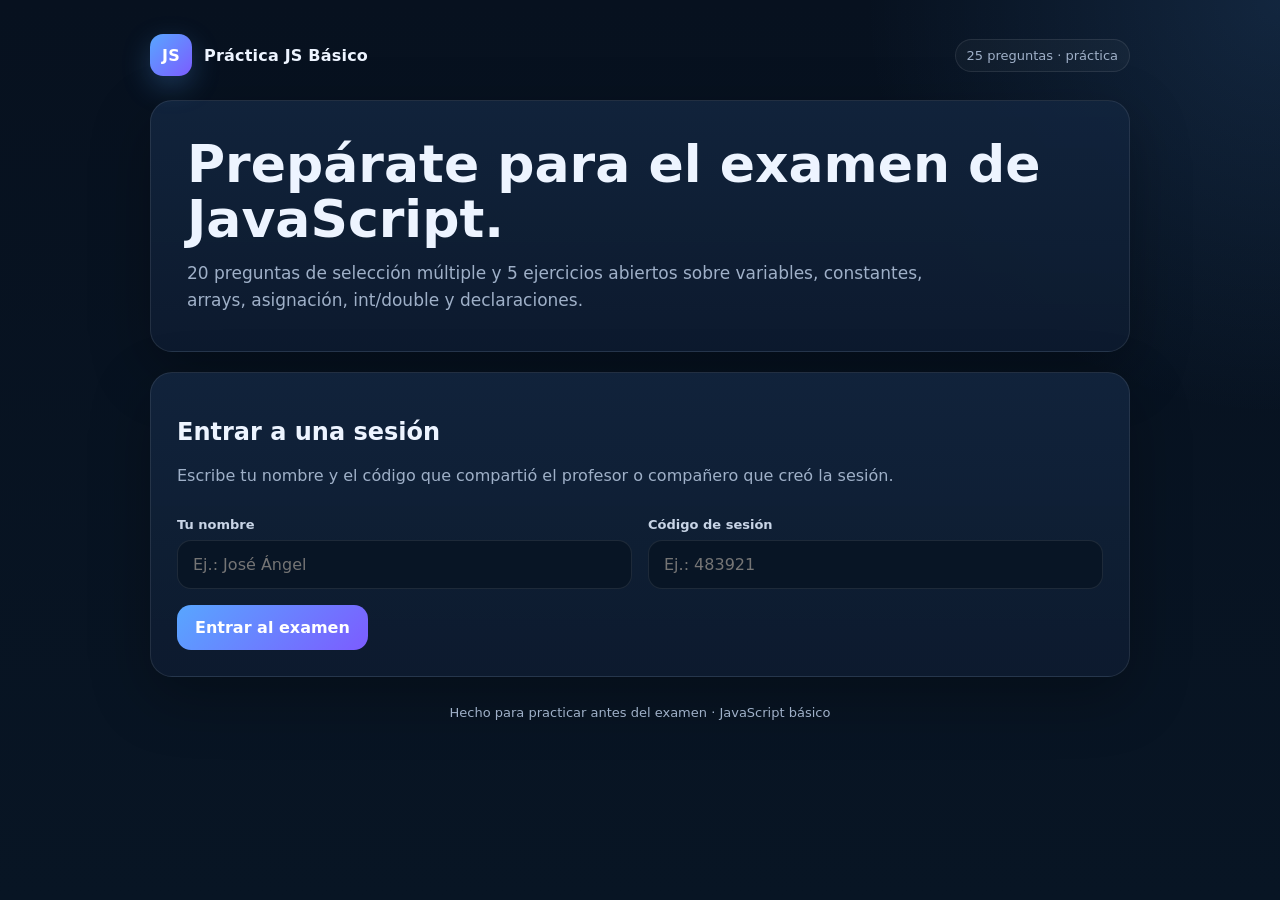
<file: index.html>
<!doctype html>
<html lang="es">
<head>
  <meta charset="utf-8" />
  <meta name="viewport" content="width=device-width, initial-scale=1" />
  <meta name="description" content="Examen de práctica de JavaScript básico" />
  <title>Práctica JS Básico</title>
  <link rel="stylesheet" href="styles.css" />
</head>
<body>
  <main class="shell">
    <div class="topbar">
      <div class="brand"><div class="logo">JS</div><div>Práctica JS Básico</div></div>
      <div class="badge">25 preguntas · práctica</div>
    </div>

    <section id="loginView">
      <div class="card hero">
        <h1>Prepárate para el examen de JavaScript.</h1>
        <p>20 preguntas de selección múltiple y 5 ejercicios abiertos sobre variables, constantes, arrays, asignación, int/double y declaraciones.</p>
      </div>

      <div class="card">
        <h2>Entrar a una sesión</h2>
        <p class="muted">Escribe tu nombre y el código que compartió el profesor o compañero que creó la sesión.</p>
        <div class="grid-2">
          <div class="field">
            <label for="studentName">Tu nombre</label>
            <input id="studentName" class="input" maxlength="40" autocomplete="name" placeholder="Ej.: José Ángel" />
          </div>
          <div class="field">
            <label for="sessionCode">Código de sesión</label>
            <input id="sessionCode" class="input" maxlength="8" inputmode="numeric" placeholder="Ej.: 483921" />
          </div>
        </div>
        <div id="loginMessage"></div>
        <button id="joinBtn" class="btn btn-primary">Entrar al examen</button>
      </div>
    </section>

    <section id="examView" class="hidden">
      <div class="progress-wrap">
        <div class="progress-row"><span id="studentBadge">Alumno</span><span id="progressText">0/25 respondidas</span></div>
        <div class="progress"><div id="progressBar"></div></div>
      </div>
      <div id="questionsContainer"></div>
      <div class="card">
        <h2>¿Terminaste?</h2>
        <p class="muted">Revisa tus respuestas antes de entregar. Las preguntas abiertas no se califican automáticamente.</p>
        <div id="submitMessage"></div>
        <button id="submitBtn" class="btn btn-success">Entregar práctica</button>
      </div>
    </section>

    <section id="resultView" class="hidden">
      <div class="card hero">
        <div class="q-number">Resultado</div>
        <h1 id="resultName">¡Buen trabajo!</h1>
        <div class="result-score"><span id="scoreValue">0</span>/20</div>
        <p id="scoreText" class="muted"></p>
        <div class="actions">
          <button id="reviewBtn" class="btn btn-primary">Ver corrección</button>
          <button id="retryBtn" class="btn btn-ghost">Intentar otra vez</button>
        </div>
      </div>
      <div id="reviewPanel" class="card hidden"></div>
    </section>

    <div class="footer">Hecho para practicar antes del examen · JavaScript básico</div>
  </main>

  <script src="firebase-config.js"></script>
  <script src="questions.js"></script>
  <script src="app.js"></script>
</body>
</html>
</file>
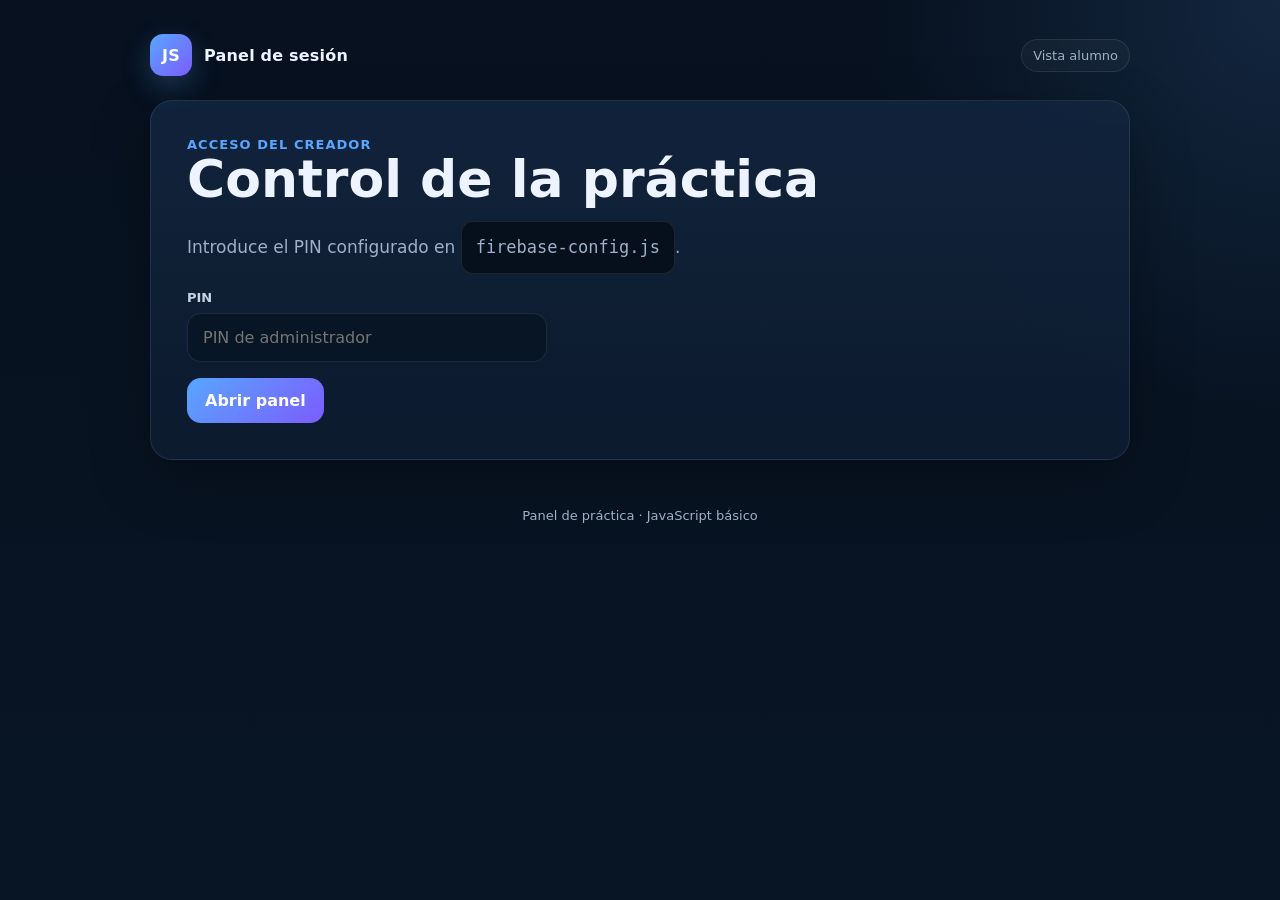
<file: admin.html>
<!doctype html>
<html lang="es">
<head>
  <meta charset="utf-8" />
  <meta name="viewport" content="width=device-width, initial-scale=1" />
  <title>Panel · Práctica JS</title>
  <link rel="stylesheet" href="styles.css" />
</head>
<body>
  <main class="shell">
    <div class="topbar">
      <div class="brand"><div class="logo">JS</div><div>Panel de sesión</div></div>
      <a href="index.html" class="badge" style="text-decoration:none">Vista alumno</a>
    </div>

    <section id="pinView" class="card hero">
      <div class="q-number">Acceso del creador</div>
      <h1>Control de la práctica</h1>
      <p>Introduce el PIN configurado en <span class="codebox">firebase-config.js</span>.</p>
      <div class="field" style="max-width:360px">
        <label for="adminPin">PIN</label>
        <input id="adminPin" type="password" class="input" maxlength="20" placeholder="PIN de administrador" />
      </div>
      <div id="pinMessage"></div>
      <button id="unlockBtn" class="btn btn-primary">Abrir panel</button>
    </section>

    <section id="adminView" class="hidden">
      <div class="card">
        <div class="q-number">Sesión actual</div>
        <h2 id="sessionState">No hay sesión activa</h2>
        <div id="sessionCodeDisplay" class="session-code">------</div>
        <div class="actions">
          <button id="createSessionBtn" class="btn btn-success">Crear nueva sesión</button>
          <button id="closeSessionBtn" class="btn btn-danger">Cerrar sesión</button>
          <button id="refreshBtn" class="btn btn-ghost">Actualizar resultados</button>
          <button id="exportBtn" class="btn btn-ghost">Exportar CSV</button>
        </div>
        <div id="adminMessage"></div>
      </div>

      <div class="stat-grid">
        <div class="stat"><span class="muted small">Intentos</span><b id="attemptCount">0</b></div>
        <div class="stat"><span class="muted small">Promedio</span><b id="avgScore">0/20</b></div>
        <div class="stat"><span class="muted small">Mejor puntuación</span><b id="bestScore">0/20</b></div>
      </div>

      <div class="card">
        <h2>Resultados</h2>
        <p class="muted">Las respuestas abiertas quedan guardadas para revisarlas manualmente.</p>
        <div class="table-wrap">
          <table>
            <thead><tr><th>Nombre</th><th>Puntuación</th><th>Fecha</th><th>Respuestas abiertas</th></tr></thead>
            <tbody id="resultsBody"><tr><td colspan="4" class="muted">Aún no hay resultados.</td></tr></tbody>
          </table>
        </div>
      </div>
    </section>

    <div class="footer">Panel de práctica · JavaScript básico</div>
  </main>

  <script src="firebase-config.js"></script>
  <script src="questions.js"></script>
  <script src="admin.js"></script>
</body>
</html>
</file>
<file: styles.css>
:root {
  --bg: #07111f;
  --panel: #0d1b2f;
  --panel-2: #12243d;
  --text: #edf4ff;
  --muted: #9fb0c8;
  --accent: #58a6ff;
  --accent-2: #7ee787;
  --danger: #ff7b72;
  --warning: #e3b341;
  --border: rgba(255,255,255,.09);
  --shadow: 0 20px 60px rgba(0,0,0,.28);
}

* { box-sizing: border-box; }
html { scroll-behavior: smooth; }
body {
  margin: 0;
  min-height: 100vh;
  font-family: Inter, ui-sans-serif, system-ui, -apple-system, BlinkMacSystemFont, "Segoe UI", sans-serif;
  background:
    radial-gradient(circle at top right, rgba(88,166,255,.14), transparent 26rem),
    linear-gradient(180deg, #07111f 0%, #081524 100%);
  color: var(--text);
}

button, input, textarea { font: inherit; }
button { cursor: pointer; }

.shell { width: min(980px, calc(100% - 28px)); margin: 0 auto; padding: 34px 0 70px; }
.topbar { display:flex; justify-content:space-between; gap:16px; align-items:center; margin-bottom:24px; }
.brand { display:flex; align-items:center; gap:12px; font-weight:800; letter-spacing:.2px; }
.logo {
  width:42px; height:42px; display:grid; place-items:center; border-radius:13px;
  background:linear-gradient(135deg, var(--accent), #7c5cff); box-shadow:0 10px 28px rgba(88,166,255,.25);
  color:white; font-weight:900;
}
.badge { padding:8px 11px; border-radius:999px; border:1px solid var(--border); color:var(--muted); background:rgba(255,255,255,.03); font-size:13px; }
.card {
  background:linear-gradient(180deg, rgba(18,36,61,.93), rgba(13,27,47,.96));
  border:1px solid var(--border); border-radius:22px; box-shadow:var(--shadow); padding:26px;
}
.hero { padding:36px; margin-bottom:20px; }
.hero h1 { font-size:clamp(30px, 5vw, 52px); line-height:1.05; margin:0 0 14px; }
.hero p { color:var(--muted); font-size:17px; line-height:1.6; margin:0; max-width:760px; }
.grid-2 { display:grid; grid-template-columns:1fr 1fr; gap:16px; }
.field { margin:16px 0; }
.field label { display:block; font-size:13px; font-weight:700; color:#c8d4e6; margin-bottom:8px; }
.input, textarea {
  width:100%; border:1px solid var(--border); background:#081525; color:var(--text);
  border-radius:14px; padding:14px 15px; outline:none; transition:.2s border, .2s box-shadow;
}
.input:focus, textarea:focus { border-color:rgba(88,166,255,.8); box-shadow:0 0 0 4px rgba(88,166,255,.12); }
textarea { min-height:120px; resize:vertical; }
.btn {
  border:0; border-radius:14px; padding:13px 18px; font-weight:800; transition:.18s transform, .18s opacity, .18s background;
}
.btn:hover { transform:translateY(-1px); }
.btn:disabled { opacity:.45; cursor:not-allowed; transform:none; }
.btn-primary { background:linear-gradient(135deg, var(--accent), #7c5cff); color:white; }
.btn-success { background:var(--accent-2); color:#07110a; }
.btn-danger { background:var(--danger); color:#1a0606; }
.btn-ghost { background:rgba(255,255,255,.06); color:var(--text); border:1px solid var(--border); }
.actions { display:flex; flex-wrap:wrap; gap:10px; align-items:center; }
.hidden { display:none !important; }
.notice { border-radius:14px; padding:13px 15px; margin:14px 0; font-size:14px; line-height:1.5; }
.notice-info { background:rgba(88,166,255,.1); border:1px solid rgba(88,166,255,.25); color:#cfe7ff; }
.notice-error { background:rgba(255,123,114,.09); border:1px solid rgba(255,123,114,.25); color:#ffd3cf; }
.notice-success { background:rgba(126,231,135,.1); border:1px solid rgba(126,231,135,.24); color:#d6ffd9; }
.progress-wrap { position:sticky; top:0; z-index:20; padding:12px 0; background:linear-gradient(180deg, rgba(7,17,31,.98), rgba(7,17,31,.82), transparent); backdrop-filter:blur(8px); }
.progress-row { display:flex; justify-content:space-between; gap:14px; align-items:center; font-size:13px; color:var(--muted); margin-bottom:8px; }
.progress { height:9px; background:rgba(255,255,255,.08); border-radius:999px; overflow:hidden; }
.progress > div { height:100%; width:0; background:linear-gradient(90deg, var(--accent), var(--accent-2)); transition:.25s width; }
.question { margin:16px 0; }
.q-number { color:var(--accent); font-size:13px; font-weight:900; text-transform:uppercase; letter-spacing:.08em; }
.question h3 { margin:7px 0 16px; font-size:19px; line-height:1.45; }
.options { display:grid; gap:10px; }
.option {
  display:flex; gap:12px; align-items:flex-start; padding:13px 14px; border:1px solid var(--border);
  border-radius:14px; background:rgba(255,255,255,.025); transition:.16s background, .16s border-color;
}
.option:hover { background:rgba(255,255,255,.05); border-color:rgba(88,166,255,.28); }
.option input { margin-top:4px; accent-color:var(--accent); }
.result-score { font-size:clamp(42px, 7vw, 76px); margin:8px 0; font-weight:900; }
.result-score span { color:var(--accent-2); }
.muted { color:var(--muted); }
.review-item { padding:15px 0; border-bottom:1px solid var(--border); }
.review-item:last-child { border-bottom:0; }
.correct { color:var(--accent-2); font-weight:800; }
.incorrect { color:var(--danger); font-weight:800; }
.codebox { font-family:"Cascadia Code", Consolas, monospace; background:#06101c; border:1px solid var(--border); border-radius:12px; padding:12px 14px; display:inline-block; }
.session-code { font-size:42px; font-weight:900; letter-spacing:.14em; margin:8px 0 18px; }
.stat-grid { display:grid; grid-template-columns:repeat(3, 1fr); gap:12px; margin:18px 0; }
.stat { padding:16px; border-radius:16px; background:rgba(255,255,255,.035); border:1px solid var(--border); }
.stat b { display:block; font-size:26px; margin-top:4px; }
.table-wrap { overflow:auto; border:1px solid var(--border); border-radius:16px; }
table { width:100%; border-collapse:collapse; min-width:720px; }
th, td { padding:13px 14px; text-align:left; border-bottom:1px solid var(--border); font-size:14px; }
th { color:#c8d4e6; background:rgba(255,255,255,.035); position:sticky; top:0; }
tr:last-child td { border-bottom:0; }
.small { font-size:12px; }
hr { border:0; border-top:1px solid var(--border); margin:22px 0; }
.footer { color:var(--muted); text-align:center; padding:28px 0 0; font-size:13px; }

@media (max-width:700px) {
  .shell { width:min(100% - 18px, 980px); padding-top:18px; }
  .hero, .card { padding:20px; border-radius:18px; }
  .grid-2, .stat-grid { grid-template-columns:1fr; }
  .topbar { align-items:flex-start; }
  .session-code { font-size:32px; }
}
</file>
